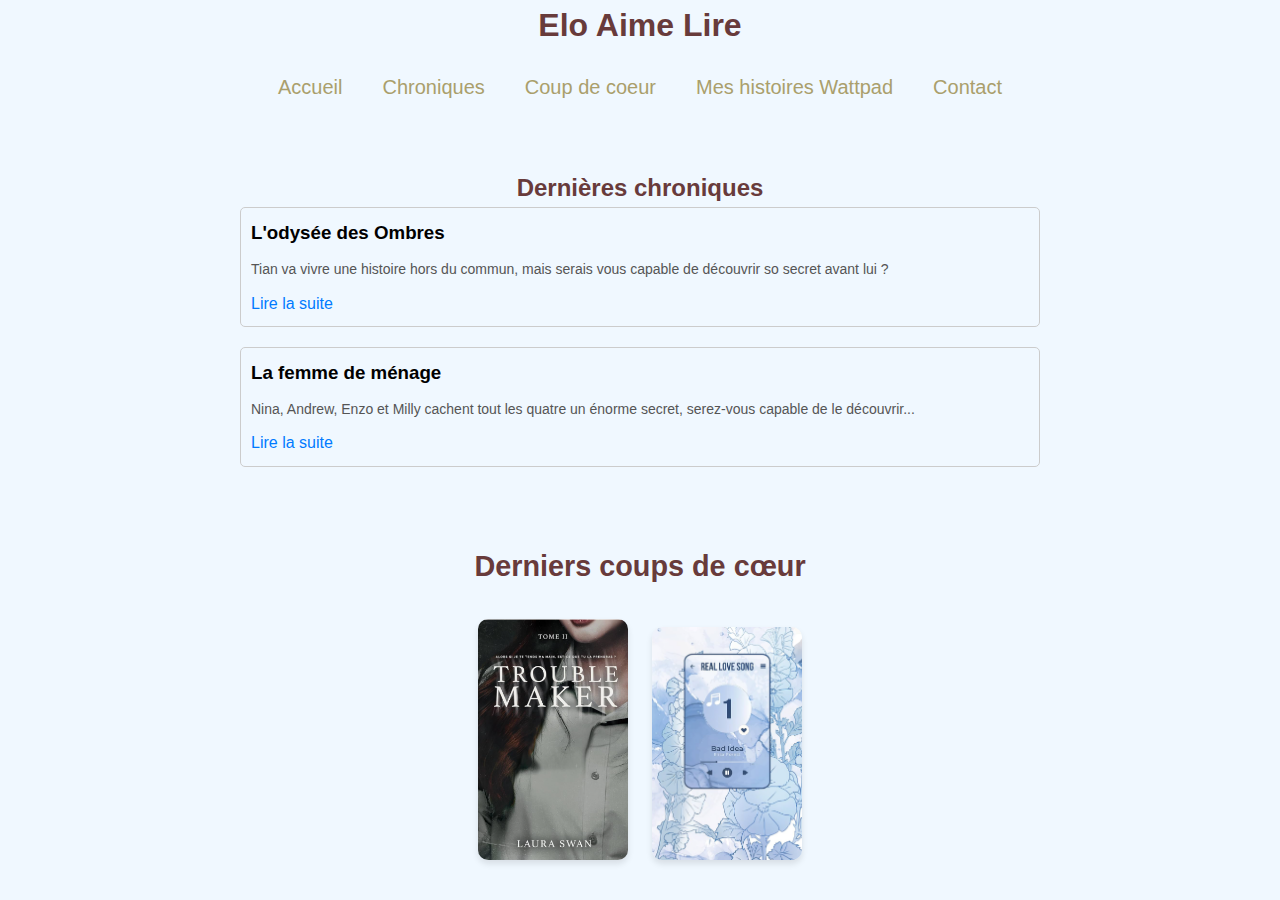
<file: index.html>
<!DOCTYPE html>
<html lang="fr">
<head>
    <meta charset="UTF-8">
    <meta name="viewport" content="width=device-width, initial-scale=1.0">
    <title>Elo_Aime_Lire</title>
    <link rel="stylesheet" href="index.css">

    <meta name="description" content="eloaimelire, blog de lecture où je met des chroniques, je partage mes coups de coeurs de lecture.">
    <meta name="viewport" content="width=device-width, initial-scale=1.0">
    <meta name="keywords" content="Blog de lecture, Lecture, Carnet de lecture, Coup de coeur livresque, Blog de lecture 2025">
    <meta property="og:type" content="website">
    <meta property="og:url" content="http://www.eloaimelire.netlify.app">
    <meta property="og:site_name" content="eloaimelire">
    <meta name="author" content="Elo">
    <meta property="og:title" content="Elo Aime Lire">
    <meta property="og:locale" content="fr_FR">
</head>
<body>
    <h1>Elo Aime Lire</h1>
    <!--Menu-->
    <nav class="menu">
        <ul>
            <li><a href="index.html">Accueil</a></li>
            <li><a href="chroniques.html">Chroniques</a></li>
            <li><a href="coupdecoeur.html">Coup de coeur</a></li>
            <li><a href="wattpad.html">Mes histoires Wattpad</a></li>
            <li><a href="contact.html">Contact</a></li>
        </ul>
    </nav>
    <!--Contnue de la page-->
    <br>
    <section id="latest-chroniques">
        <h2>Dernières chroniques</h2>
        <div class="chronique">
            <h3>L'odysée des Ombres</h3>
            <p>Tian va vivre une histoire hors du commun, mais serais vous capable de découvrir so secret avant lui ?</p>
            <a href="chroniques.html">Lire la suite</a>
        </div>
        <div class="chronique">
            <h3>La femme de ménage</h3>
            <p>Nina, Andrew, Enzo et Milly cachent tout les quatre un énorme secret, serez-vous capable de le découvrir...</p>
            <a href="chroniques.html">Lire la suite</a>
        </div>
    </section>
    <br>
    <section id="latest-coups-de-coeur">
        <h2>Derniers coups de cœur</h2>
        <div class="coup-de-coeur">
            <a href="coupdecoeur.html">
                <img src="images\Capture d'écran 2025-01-14 021938.png" alt="Couverture de Coup de cœur 1" class="cover">
            </a>
        </div>
        <div class="coup-de-coeur">
            <a href="coupdecoeur.html">
                <img src="images\Capture d'écran 2025-01-14 021842.png" alt="Couverture de Coup de cœur 2" class="cover">
            </a>
        </div>
    </section>
</body>
</html>
</file>
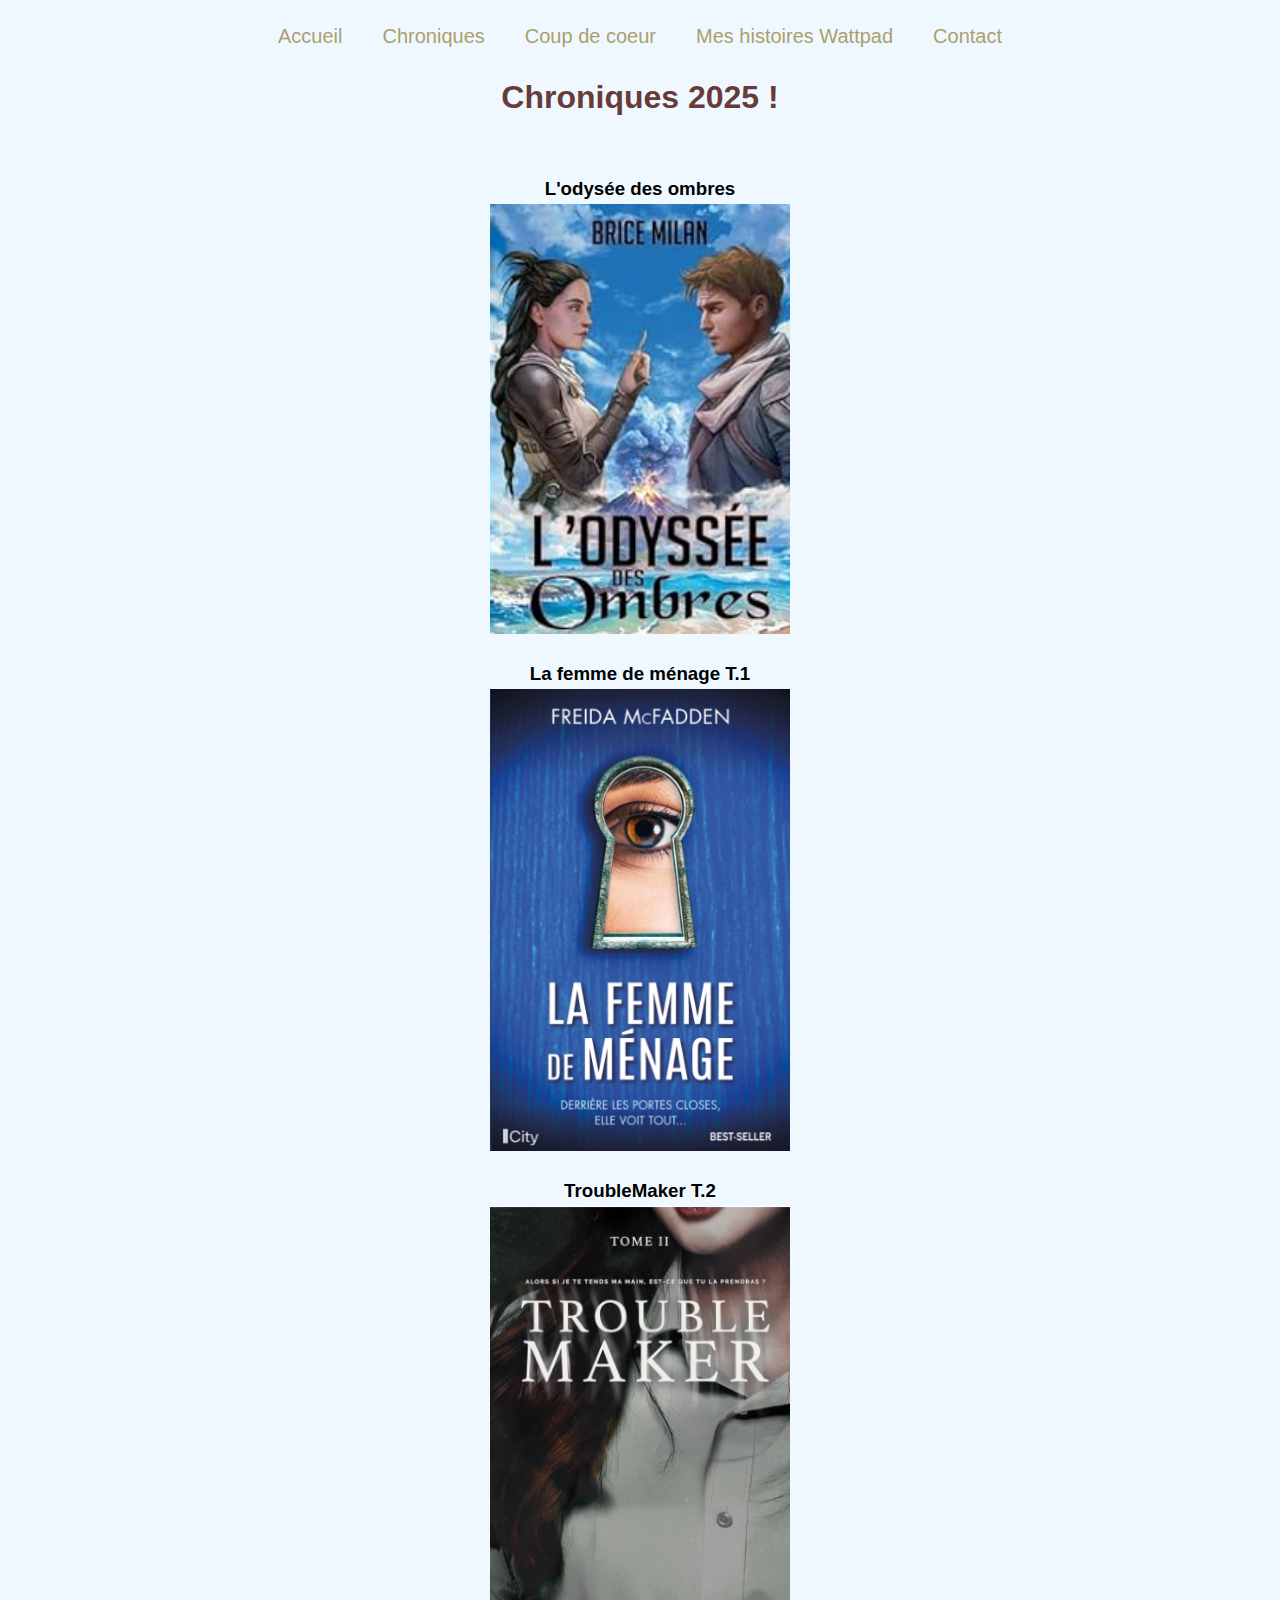
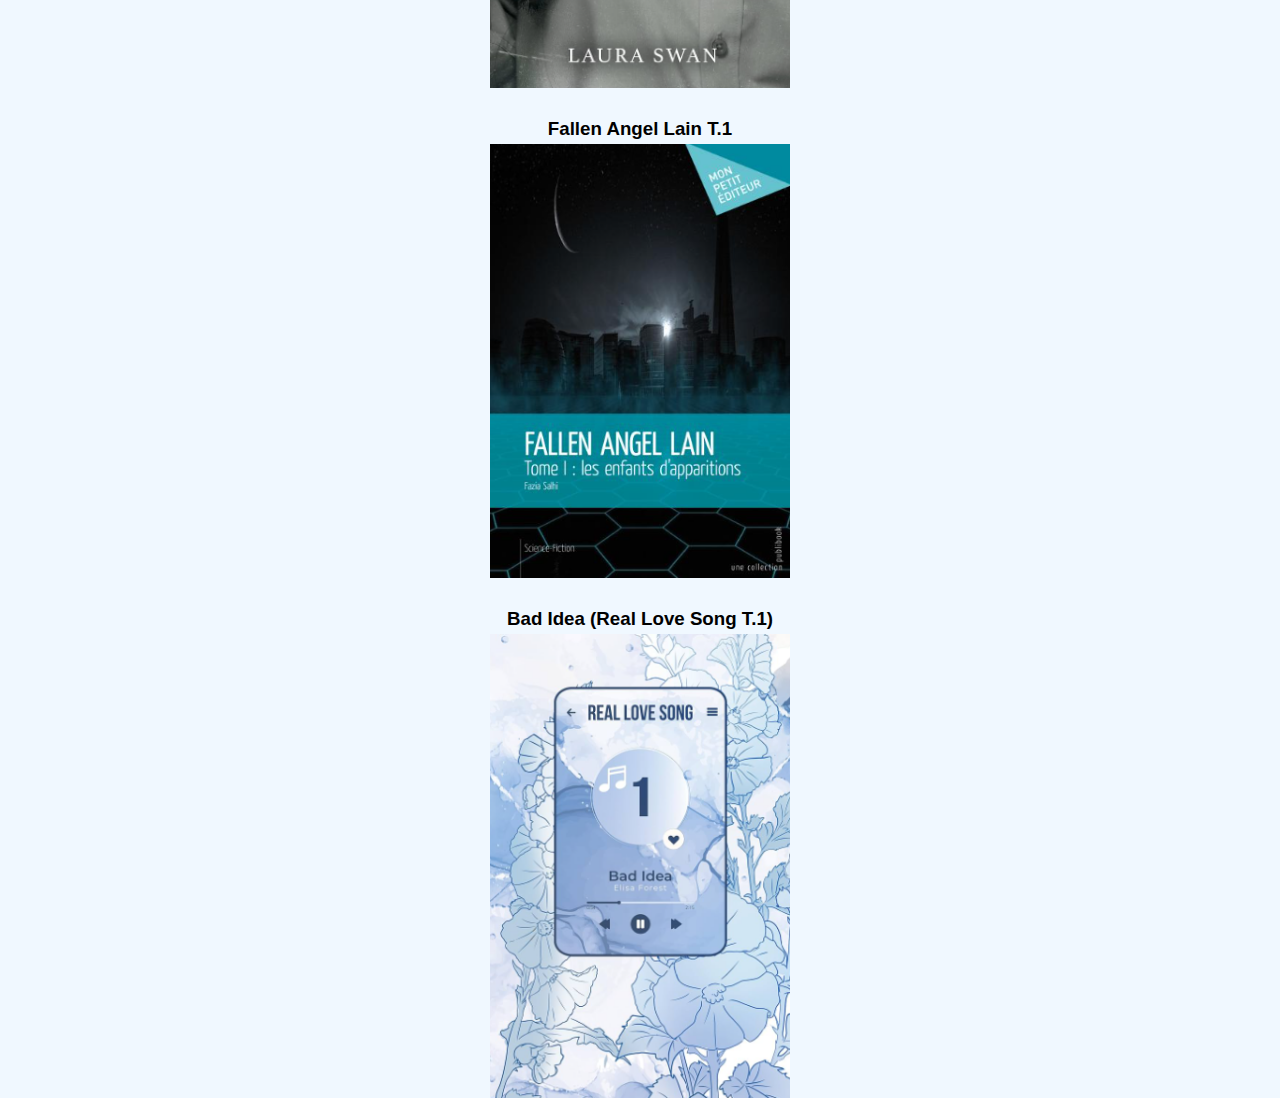
<file: chroniques.html>
<!DOCTYPE html>
<html lang="fr">
<head>
    <meta charset="UTF-8">
    <meta name="viewport" content="width=device-width, initial-scale=1.0">
    <title>Chroniques</title>
    <link rel="stylesheet" href="index.css">
</head>
<body>
    <!--Menu-->
    <nav class="menu">
        <ul>
            <li><a href="index.html">Accueil</a></li>
            <li><a href="chroniques.html">Chroniques</a></li>
            <li><a href="coupdecoeur.html">Coup de coeur</a></li>
            <li><a href="wattpad.html">Mes histoires Wattpad</a></li>
            <li><a href="contact.html">Contact</a></li>
        </ul>
    </nav>

    <!--Contenue de la page-->
    <h1>Chroniques 2025 !</h1>
    <br>
    <br>
    <div class="container">
    <h3>L'odysée des ombres</h3>
    <img src="images/Capture d'écran 2025-01-28 234802.png" alt="clique moi !" id="clickable-image">
    <p class="hidden-text" id="display-text">Je l'ai trouvé bien ! J'ai adoré l'histoire entre Zadia et Tian, même si si à mon goût il y avais trop de personnages secondaires, ce qui fait que j'ai eu vite tendance à me perdre dans ma lecture. En revanche, j'ai adoré ce revirement de situation à la fin.</p>
    <button id="hide-text" style="display: none;">Cacher le texte</button>
    </div>
    <br>
    <div class="container">
    <h3>La femme de ménage T.1</h3>
    <img src="images\Capture d'écran 2025-01-16 095704.png" alt="clique moi !" id="clickable-image">
    <p class="hidden-text" id="display-text">Milly, femme de ménage chez Nina et Andrew et elle va découvrir leurs secret. <br>Une histoire très sympathique mais peut-être trop prévisible. <br> J'en attendant vraiment beaucoup plus dans les tomes suivant. <br>Mais j'ai tout de même hâte de continuer de découvrir cette saga.</p>
    <button id="hide-text" style="display: none;">Cacher le texte</button>
    </div>
    <br>
    <div class="container">
    <h3>TroubleMaker T.2</h3>
    <img src="images\Capture d'écran 2025-01-14 021938.png" alt="clique moi !" id="clickable-image">
    <p class="hidden-text" id="display-text">June et Shein se retrouvent enfin.<br>Encore une très belle histoire !<br>Plein de rebondissement, ce qui fait plaisir à voir.</p>
    <button id="hide-text" style="display: none;">Cacher le texte</button>
    </div>
    <br>
    <div class="container">
    <h3>Fallen Angel Lain T.1</h3>
    <img src="images\Capture d'écran 2025-01-14 021914.png" alt="clique moi !" id="clickable-image">
    <p class="hidden-text" id="display-text">Tour d'abord l'histoire ce passe en 2992 à Heavendale, avec une technologietrès avancé.<br>Les deux personnages principaux cherchent à connaître leurs propres histoires.<br>Dommage que la technologie ne soit pas plus avancée que ça...<br>Reste à voir la suite dans le tome 2 !<br>Service Presse</p>
    <button id="hide-text" style="display: none;">Cacher le texte</button>
    </div>
    <br>
    <div class="container">
    <h3>Bad Idea (Real Love Song T.1)</h3>
    <img src="images\Capture d'écran 2025-01-14 021842.png" alt="clique moi !" id="clickable-image">
    <p class="hidden-text" id="display-text">Un livre tout simplement incroyable, avec une histoire d'amour qui ferait rêver je pense n'importe qui !<br>Des rebondissement auquels on ne s'attend pas, à quasiment <br>chaque chapitre.<br>Une très belle lecture pour ma part !<br>Service Presse</p>
    <button id="hide-text" style="display: none;">Cacher le texte</button>
    </div>

    <script src="index.js"></script>
</body>
</html>
</file>
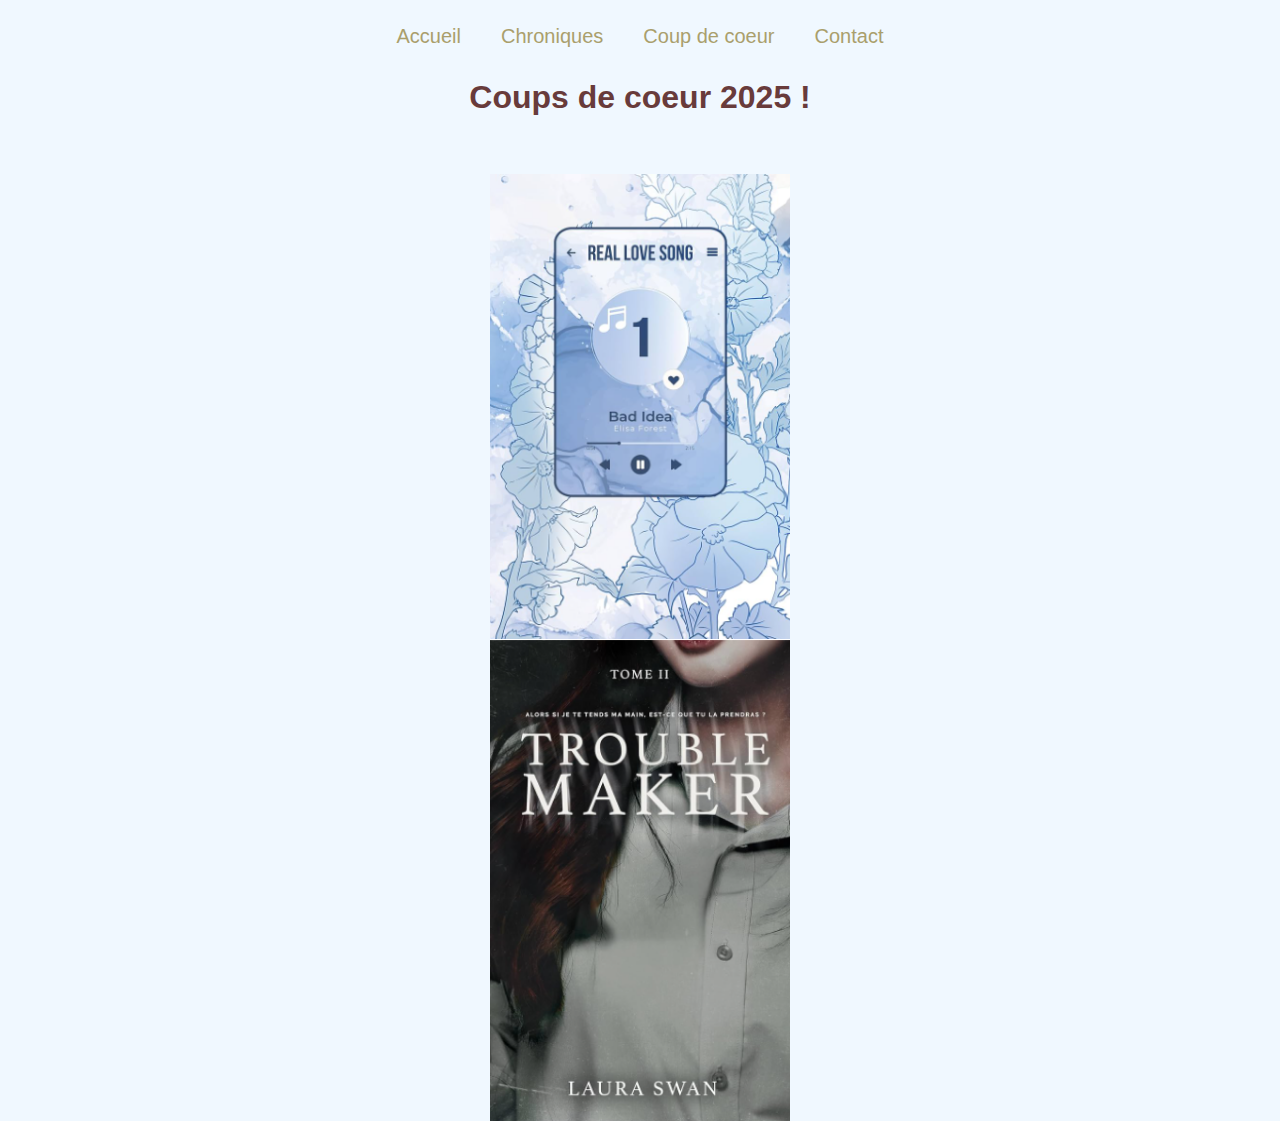
<file: coupdecoeur.html>
<!DOCTYPE html>
<html lang="fr">
<head>
    <meta charset="UTF-8">
    <meta name="viewport" content="width=device-width, initial-scale=1.0">
    <title>Coup de coeur</title>
    <link rel="stylesheet" href="index.css">
</head>
<body>
    <!--Menu-->
    <nav class="menu">
        <ul>
            <li><a href="index.html">Accueil</a></li>
            <li><a href="chroniques.html">Chroniques</a></li>
            <li><a href="coupdecoeur.html">Coup de coeur</a></li>
            <li><a href="contact.html">Contact</a></li>
        </ul>
    </nav>

    <!--Contenue de la page-->
    <h1>Coups de coeur 2025 !</h1>
    <br>
    <br>
    <center><img src="images\Capture d'écran 2025-01-14 021842.png" width="200" height="400"> <img src="images\Capture d'écran 2025-01-14 021938.png" width="200" height="400"></center> 
</body>
</html>
</file>
<file: index.css>
* {
    margin: 0;
    padding: 0;
    box-sizing: border-box;
}

body {
    font-family: sans-serif;
    background-color: aliceblue;
    font-size: 16px;
    line-height: 1.6;
}

h1 {
    text-align: center;
    color: rgb(104, 59, 59);
}

h2 {
    text-align: center;
    color: rgb(104, 59, 59);
}

.menu {
    display: flex;
    justify-content: center;
    margin: 20px 0;
}

.menu ul {
    list-style: none;
    display: flex;
    gap: 15px;
    margin: 0;
    padding: 0;
}

.menu ul li a {
    text-decoration: none;
    color: rgb(170, 159, 108);
    transition: all 0.3s ease-in-out;
    font-size: 20px;
    padding: 5px 10px;
}

.menu ul li a:hover {
    background-color: rgb(102, 58, 58);
    color: white;
    border-radius: 5px;
}

.hidden-text {
    display: none; /* Cache le texte au départ */
    margin-top: 20px;
    font-size: 1.2em;
    color: #333;
}

.container {
    display: flex;
    flex-direction: column;
    align-items: center; /* Centrer horizontalement */
    text-align: center;
}

.hidden-text {
    display: none; /* Cache le texte au départ */
    margin-top: 20px;
    font-size: 1.2em;
    color: #333;
}

img {
    width: 300px; /* Ajustez la taille de l'image */
    cursor: pointer; /* Indique que l'image est cliquable */
    transition: transform 0.2s ease-in-out;
}

img:hover {
    transform: scale(1.1); /* Effet visuel au survol */
}

#hide-text {
    background-color: #D2B48C; /* Marron clair */
    color: #fff; /* Texte blanc */
    border: none; /* Enlever la bordure */
    padding: 10px 20px; /* Ajout de marges internes */
    border-radius: 5px; /* Coins arrondis */
    font-size: 16px; /* Taille du texte */
    cursor: pointer; /* Curseur pointeur pour l'interaction */
    box-shadow: 0px 4px 6px rgba(0, 0, 0, 0.2); /* Ombre légère */
    transition: background-color 0.3s ease, transform 0.2s ease; /* Animation fluide */
}

/* Effet au survol */
#hide-text:hover {
    background-color: #C19A6B; /* Marron un peu plus foncé */
    transform: scale(1.05); /* Léger zoom */
}

/* Effet au clic */
#hide-text:active {
    transform: scale(0.95); /* Léger rétrécissement */
}

button {
    margin-top: 10px; /* Ajoute un espace au-dessus du bouton */
    background-color: #D2B48C; /* Marron clair */
    color: #fff; /* Texte blanc */
    border: none; /* Supprime la bordure */
    padding: 8px 15px; /* Ajuste les marges internes */
    border-radius: 5px; /* Coins arrondis */
    cursor: pointer; /* Curseur en pointeur */
    font-size: 14px; /* Taille de texte */
    transition: background-color 0.3s ease; /* Animation sur hover */
}

button:hover {
    background-color: #C19A6B; /* Couleur plus foncée au survol */
}

#latest-chroniques {
    margin: 20px auto;
    max-width: 800px;
}

.chronique {
    border: 1px solid #ccc;
    padding: 10px;
    margin-bottom: 20px;
    border-radius: 5px;
}

.chronique h3 {
    margin: 0 0 10px;
}

.chronique p {
    margin: 0 0 10px;
    font-size: 14px;
    color: #555;
}

.chronique a {
    color: #007BFF;
    text-decoration: none;
}

.chronique a:hover {
    text-decoration: underline;
}

/* Section des coups de cœur */
#latest-coups-de-coeur {
    margin-top: 30px;
    text-align: center; /* Centrer tout le contenu */
}

#latest-coups-de-coeur h2 {
    margin-bottom: 20px;
    font-size: 1.8em;
}

.coup-de-coeur {
    display: inline-block; /* Aligner les couvertures côte à côte */
    margin: 10px;
    text-align: center;
}

.coup-de-coeur img {
    width: 150px; /* Largeur fixe pour les images */
    height: auto; /* Conserver les proportions */
    border-radius: 10px; /* Coins arrondis */
    box-shadow: 0 4px 6px rgba(0, 0, 0, 0.1); /* Ombre légère */
    transition: transform 0.3s ease, box-shadow 0.3s ease; /* Effet hover */
}

.coup-de-coeur img:hover {
    transform: scale(1.1); /* Agrandir légèrement au survol */
    box-shadow: 0 6px 10px rgba(0, 0, 0, 0.2); /* Augmenter l'ombre au survol */
}

/* Style pour les liens sociaux */
.social-link {
    display: inline-block;
    margin-top: 10px;
    padding: 10px 20px;
    background-color: #FF6D6D; /* Couleur rougeâtre pour attirer l'attention */
    color: #fff; /* Texte en blanc */
    font-size: 1.2em;
    text-decoration: none;
    border-radius: 5px; /* Coins arrondis */
    box-shadow: 0 4px 6px rgba(0, 0, 0, 0.1); /* Légère ombre */
    transition: background-color 0.3s ease, transform 0.3s ease;
}

/* Effet au survol */
.social-link:hover {
    background-color: #FF4C4C; /* Couleur légèrement plus sombre */
    transform: translateY(-3px); /* Déplacement vers le haut */
    box-shadow: 0 6px 10px rgba(0, 0, 0, 0.15); /* Augmenter l'ombre */
}

/* Styles par défaut pour les écrans larges */
.menu ul {
    display: flex;
    justify-content: center;
    gap: 20px;
}

/* Petits écrans : menu en colonne */
@media screen and (max-width: 768px) {
    .menu ul {
        flex-direction: column;
        align-items: center;
    }

    .menu li {
        margin-bottom: 10px;
    }
}

body {
    font-family: Arial, sans-serif;
    margin: 0;
    padding: 0;
    box-sizing: border-box;
}

/* Images adaptables */
img {
    max-width: 100%;
    height: auto;
    display: block;
}

/* Section ou conteneurs */
.container {
    width: 90%; /* Adapte la largeur à 90% de l'écran */
    max-width: 1200px; /* Ne dépasse pas 1200px sur les écrans larges */
    margin: 0 auto; /* Centre le contenu horizontalement */
}

.bouton-wattpad {
    display: inline-block;
    padding: 10px 20px;
    font-size: 16px;
    color: #fff;
    background-color: #D2B48C; /* Couleur orange de Wattpad */
    text-decoration: none;
    border-radius: 5px;
    border: none;
    cursor: pointer;
    transition: background-color 0.3s ease;
}

.bouton-wattpad:hover {
    background-color: #6b3709; /* Couleur légèrement plus foncée au survol */
}
</file>
